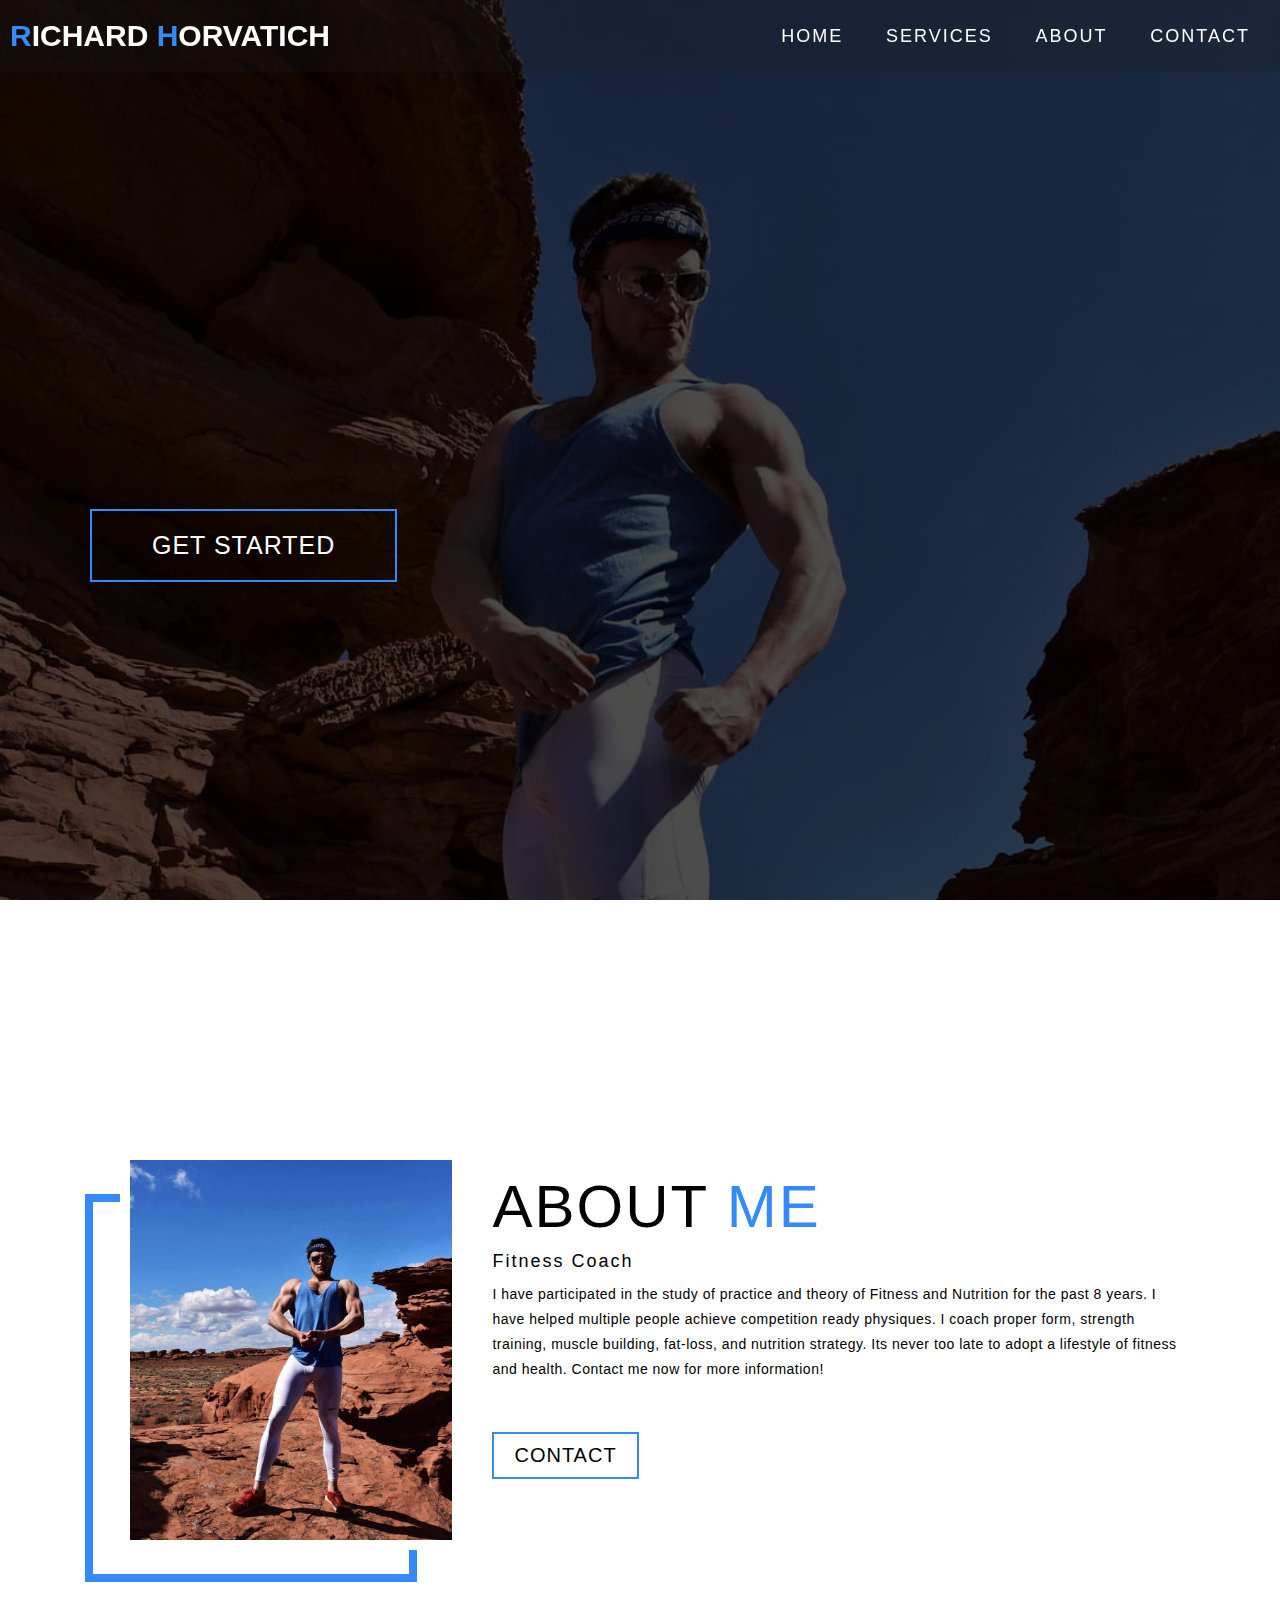
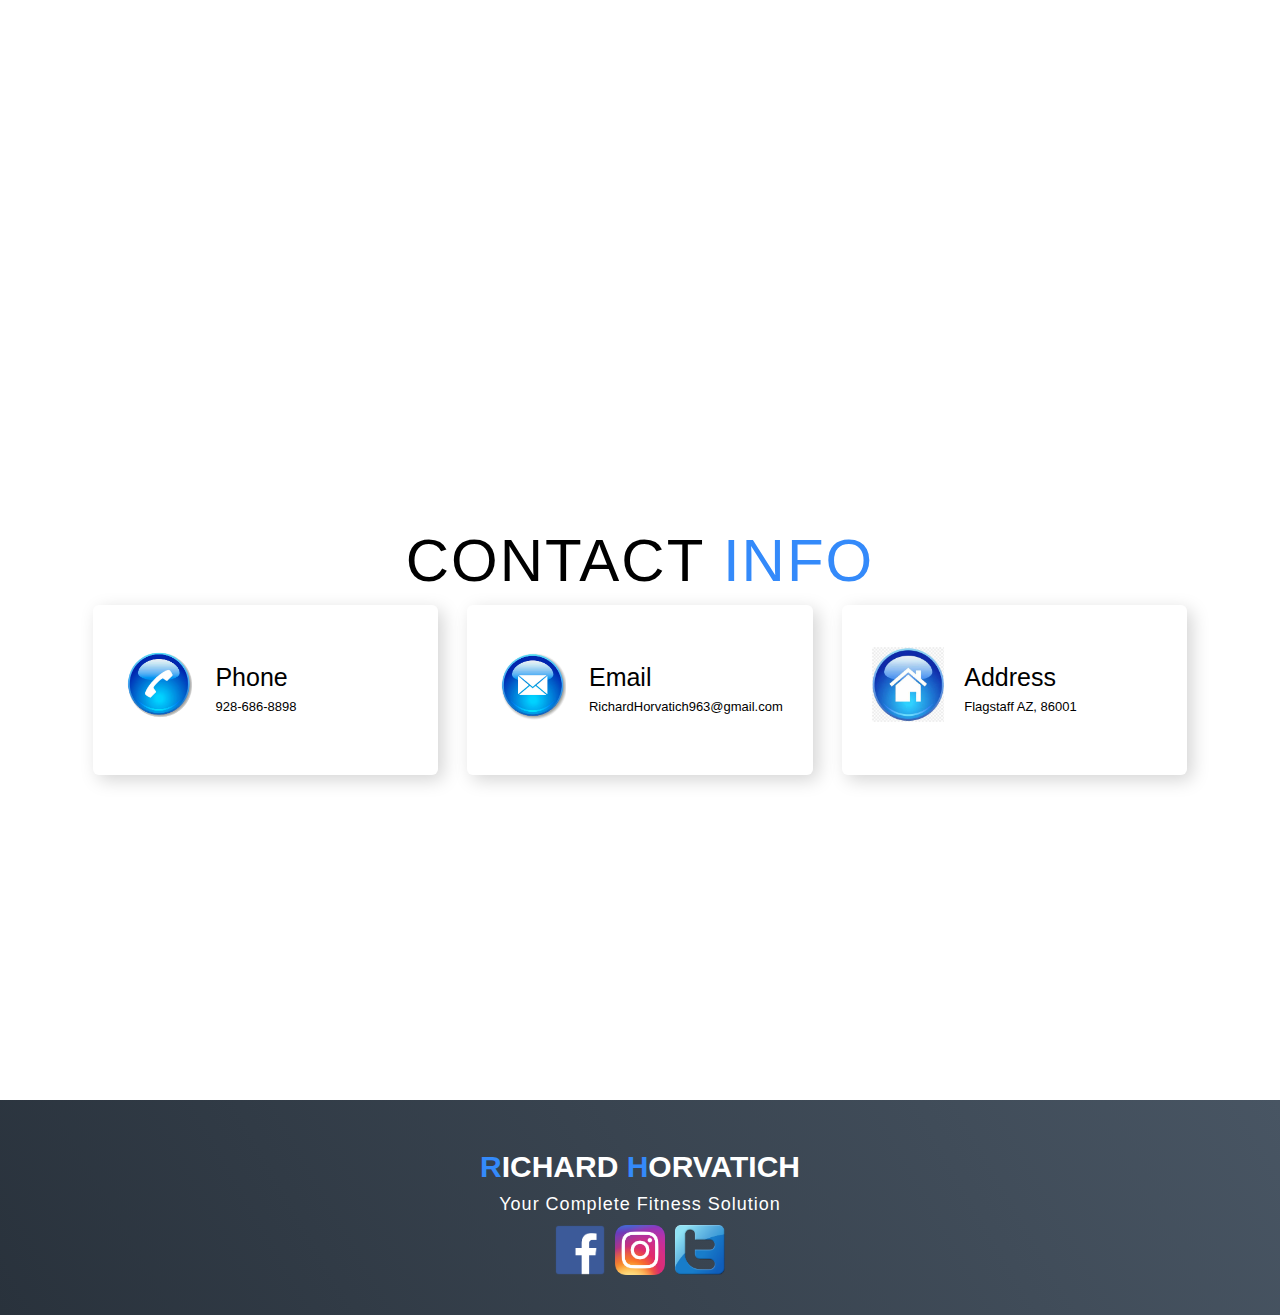
<file: index.html>
<!DOCTYPE html>
<html lang="en">

<head>
  <meta charset="UTF-8">
  <meta name="viewport" content="width=device-width, initial-scale=1.0">
  <meta name="Fitness Website">
  <link rel="stylesheet" href="index.css">
  <title>RH Fitness</title>
</head>

<body>
  <!-- Header -->
  <section id="header">
    <div class="header container">
      <div class="nav-bar">
        <div class="brand">
          <a href="#hero">
            <h1><span>R</span>ichard <span>H</span>orvatich</h1>
          </a>
        </div>
        <div class="nav-list">
          <div class="hamburger">
            <div class="bar"></div>
          </div>
          <ul>
            <li><a href="index.html" data-after="Home">Home</a></li>
            <li><a href="#services" data-after="Service">Services</a></li>
            <li><a href="#about" data-after="About">About</a></li>
            <li><a href="contact.html" data-after="Contact">Contact</a></li>
          </ul>
        </div>
      </div>
    </div>
  </section>
  <!-- End Header -->


  <!-- Hero Section  -->
  <section id="hero">
    <div class="hero container">
      <div>
        <h1>Training <span></span></h1>
        <h1>and Nutrition  <span></span></h1>
        <h1> <span></span></h1>
        <a href="contact.html" type="button" class="cta">Get Started</a>
      </div>
    </div>
  </section>
  <!-- End Hero Section  -->


  <!-- About Section -->
  <section id="about">
    <div class="about container">
      <div class="col-left">
        <div class="about-img">
          <img src="images\desert2.jpg" >
        </div>
      </div>
      <div class="col-right">
        <h1 class="section-title">About <span>me</span></h1>
        <h2>Fitness Coach</h2>
        <p>I have participated in the study of practice and theory of Fitness and Nutrition for the
          past 8 years. I have helped multiple people achieve competition ready physiques. I coach proper
          form, strength training, muscle building, fat-loss, and nutrition strategy. Its never too late to 
          adopt a lifestyle of fitness and health. Contact me now for more information!
        </p>
        <a href="contact.html" class="cta">Contact</a>
      </div>
    </div>
  </section>
  <!-- End About Section -->

  <!-- Contact Section -->
  <section id="contact">
    <div class="contact container">
      <div>
        <h1 class="section-title">Contact <span>info</span></h1>
      </div>
      <div class="contact-items">
        <div class="contact-item">
          <div class="icon"><img src="images\R.png"  /></div>
          <div class="contact-info">
            <h1>Phone</h1>
            <h2>928-686-8898</h2>
            <h2></h2>
          </div>
        </div>
        <div class="contact-item">
          <div class="icon"><img src="images\email.jpg"  /></div>
          <div class="contact-info">
            <h1>Email</h1>
            <h2>RichardHorvatich963@gmail.com</h2>
            <h2></h2>
          </div>
        </div>
        <div class="contact-item">
          <div class="icon"><img src="images\house.jpg" /></div>
          <div class="contact-info">
            <h1>Address</h1>
            <h2>Flagstaff AZ, 86001</h2>
          </div>
        </div>
      </div>
    </div>
  </section>
  <!-- End Contact Section -->

  <!-- Footer -->
  <section id="footer">
    <div class="footer container">
      <div class="brand">
        <h1><span>R</span>ichard <span>H</span>orvatich</h1>
      </div>
      <h2>Your Complete Fitness Solution</h2>
      <div class="social-icon">
        <div class="social-item">
          <a href="https://www.facebook.com/richard.horvatich.7/"><img src="images\fb.png" alt="" /></a>
        </div>
        <div class="social-item">
          <a href="https://www.instagram.com/richhorvatich/"><img src="images\ig.png" alt="" /></a>
        </div>
        <div class="social-item">
          <a href="https://twitter.com/RHorvatich"><img src="images\twitter icon.png" alt="" /></a>
        </div>
      </div>
      
    </div>
  </section>
  <!-- End Footer -->
  <script src="./app.js"></script>
</body>

</html>
</file>
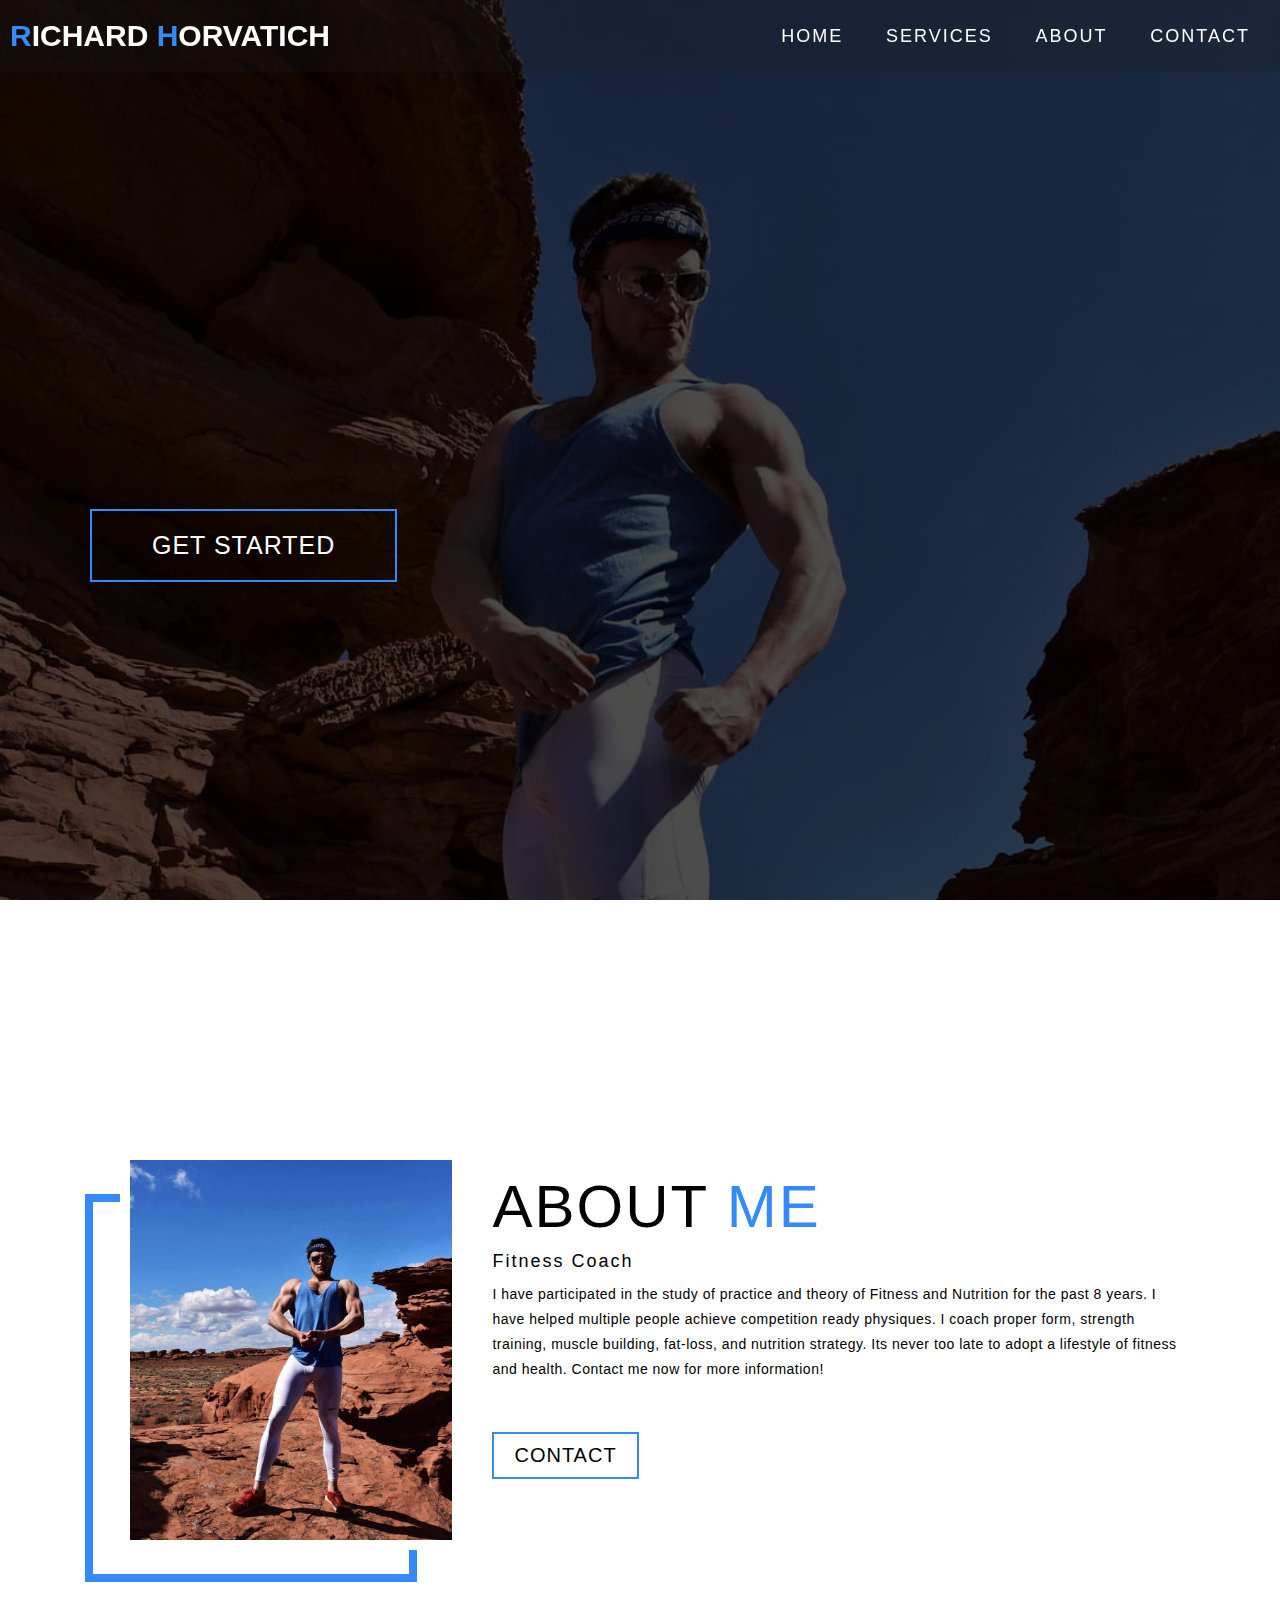
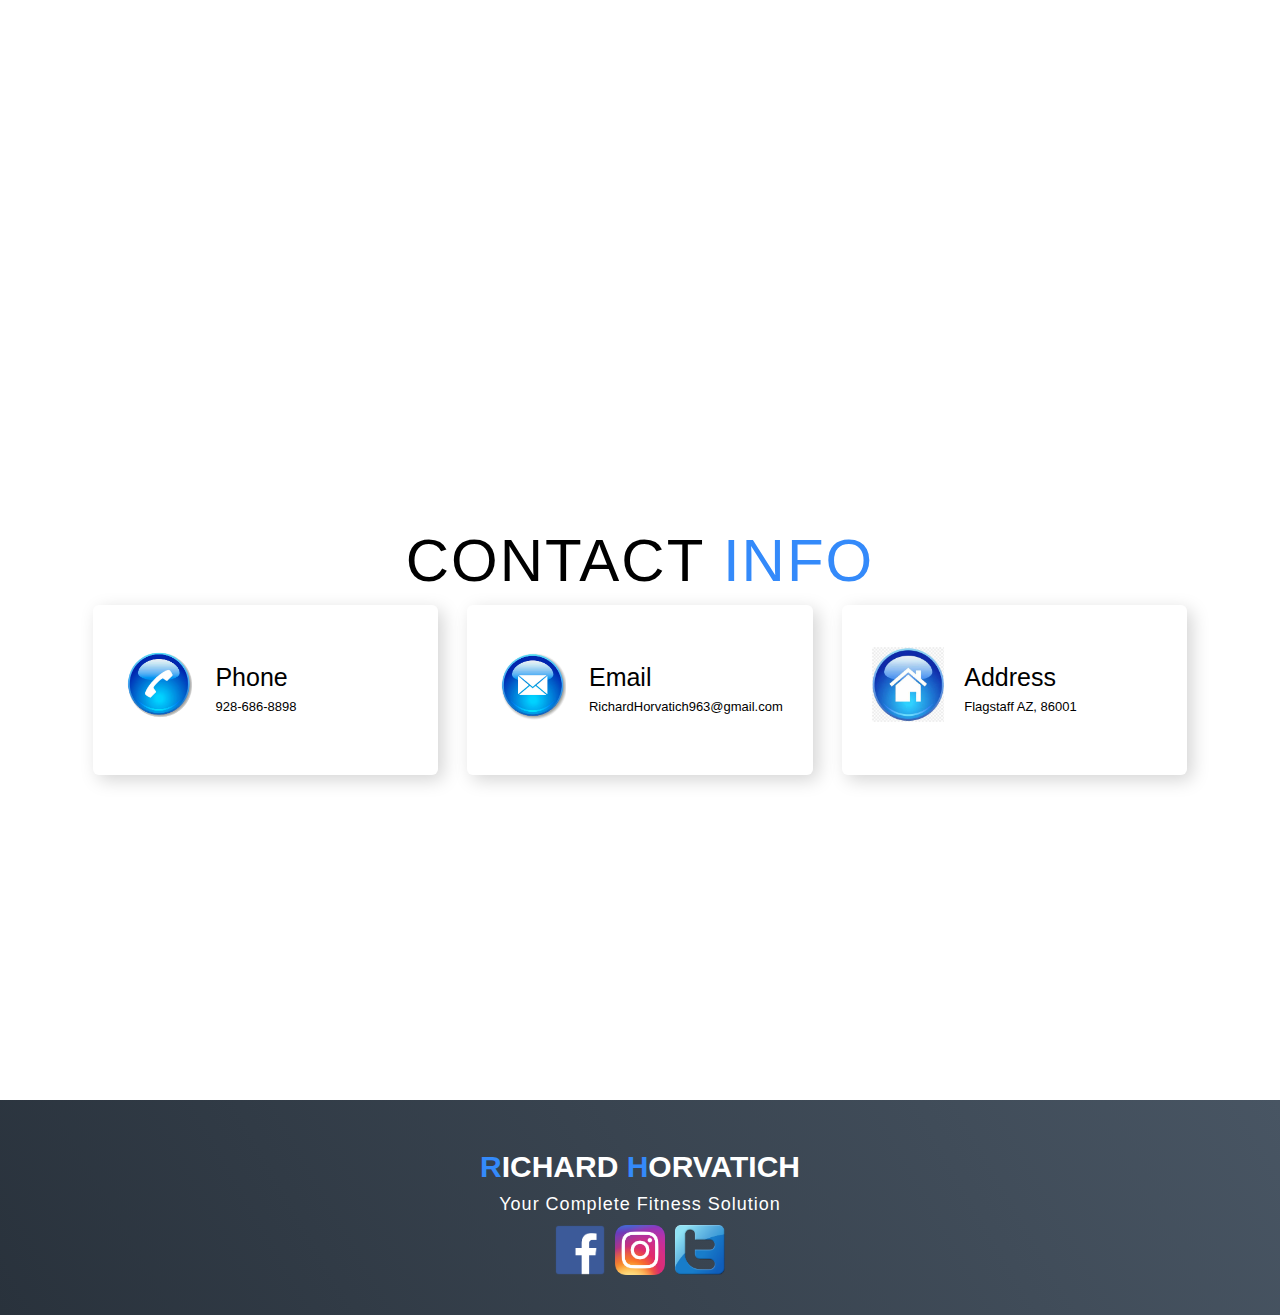
<file: html site.html>
<!DOCTYPE html>
<html lang="en">

<head>
  <meta charset="UTF-8">
  <meta name="viewport" content="width=device-width, initial-scale=1.0">
  <link rel="stylesheet" href="index.css">
  <title>My Website</title>
</head>

<body>
  <!-- Header -->
  <section id="header">
    <div class="header container">
      <div class="nav-bar">
        <div class="brand">
          <a href="#hero">
            <h1><span>R</span>ichard <span>H</span>orvatich</h1>
          </a>
        </div>
        <div class="nav-list">
          <div class="hamburger">
            <div class="bar"></div>
          </div>
          <ul>
            <li><a href="html site.html" data-after="Home">Home</a></li>
            <li><a href="#services" data-after="Service">Services</a></li>
            <li><a href="#about" data-after="About">About</a></li>
            <li><a href="contact.html" data-after="Contact">Contact</a></li>
          </ul>
        </div>
      </div>
    </div>
  </section>
  <!-- End Header -->


  <!-- Hero Section  -->
  <section id="hero">
    <div class="hero container">
      <div>
        <h1>Training <span></span></h1>
        <h1>and Nutrition  <span></span></h1>
        <h1> <span></span></h1>
        <a href="contact.html" type="button" class="cta">Get Started</a>
      </div>
    </div>
  </section>
  <!-- End Hero Section  -->


  <!-- About Section -->
  <section id="about">
    <div class="about container">
      <div class="col-left">
        <div class="about-img">
          <img src="images\desert2.jpg" alt="img">
        </div>
      </div>
      <div class="col-right">
        <h1 class="section-title">About <span>me</span></h1>
        <h2>Fitness Coach</h2>
        <p>I have participated in the study of practice and theory of Fitness and Nutrition for the
          past 8 years. I have helped multiple people achieve competition ready physiques. I coach proper
          form, strength training, muscle building, fat-loss, and nutrition strategy. Its never too late to 
          adopt a lifestyle of fitness and health. Contact me now for more information!
        </p>
        <a href="contact.html" class="cta">Contact</a>
      </div>
    </div>
  </section>
  <!-- End About Section -->

  <!-- Contact Section -->
  <section id="contact">
    <div class="contact container">
      <div>
        <h1 class="section-title">Contact <span>info</span></h1>
      </div>
      <div class="contact-items">
        <div class="contact-item">
          <div class="icon"><img src="images\R.png" /></div>
          <div class="contact-info">
            <h1>Phone</h1>
            <h2>928-686-8898</h2>
            <h2></h2>
          </div>
        </div>
        <div class="contact-item">
          <div class="icon"><img src="images\email.jpg" /></div>
          <div class="contact-info">
            <h1>Email</h1>
            <h2>RichardHorvatich963@gmail.com</h2>
            <h2></h2>
          </div>
        </div>
        <div class="contact-item">
          <div class="icon"><img src="images\house.jpg" /></div>
          <div class="contact-info">
            <h1>Address</h1>
            <h2>Flagstaff AZ, 86001</h2>
          </div>
        </div>
      </div>
    </div>
  </section>
  <!-- End Contact Section -->

  <!-- Footer -->
  <section id="footer">
    <div class="footer container">
      <div class="brand">
        <h1><span>R</span>ichard <span>H</span>orvatich</h1>
      </div>
      <h2>Your Complete Fitness Solution</h2>
      <div class="social-icon">
        <div class="social-item">
          <a href="https://www.facebook.com/richard.horvatich.7/"><img src="images\fb.png" /></a>
        </div>
        <div class="social-item">
          <a href="https://www.instagram.com/richhorvatich/"><img src="images\ig.png" /></a>
        </div>
        <div class="social-item">
          <a href="https://twitter.com/RHorvatich"><img src="images\twitter icon.png" /></a>
        </div>
      </div>
      
    </div>
  </section>
  <!-- End Footer -->
  <script src="./app.js"></script>
</body>

</html>
</file>
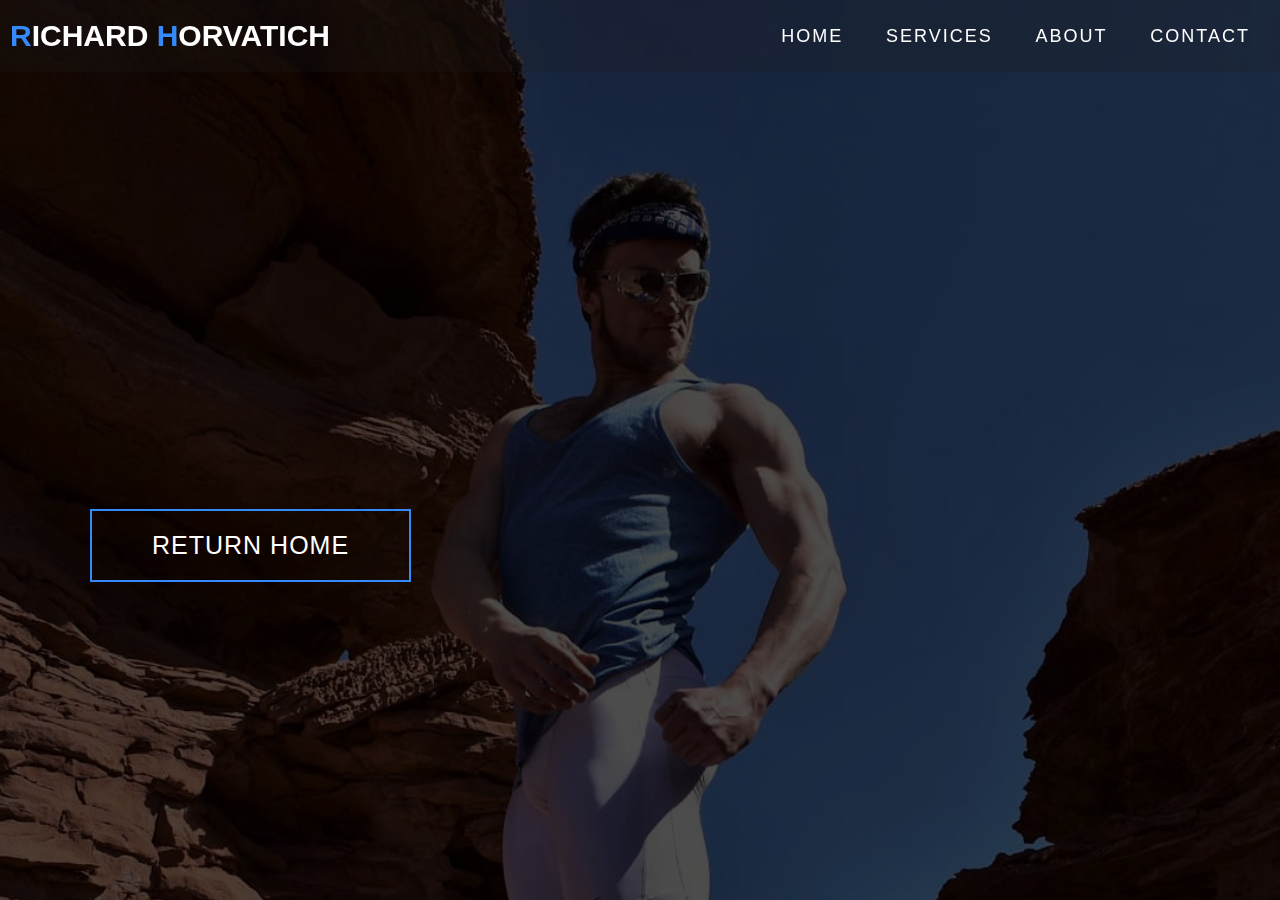
<file: thankyou.html>
<!DOCTYPE html>
<html lang="en">

<head>
  <meta charset="UTF-8">
  <meta name="viewport" content="width=device-width, initial-scale=1.0">
  <link rel="stylesheet" href="index.css">
  <title>My Website</title>
</head>

<body>
  <!-- Header -->
  <section id="header">
    <div class="header container">
      <div class="nav-bar">
        <div class="brand">
          <a href="#hero">
            <h1><span>R</span>ichard <span>H</span>orvatich</h1>
          </a>
        </div>
        <div class="nav-list">
          <div class="hamburger">
            <div class="bar"></div>
          </div>
          <ul>
            <li><a href="index.html" data-after="Home">Home</a></li>
            <li><a href="#services" data-after="Service">Services</a></li>
            <li><a href="#about" data-after="About">About</a></li>
            <li><a href="contact.html" data-after="Contact">Contact</a></li>
          </ul>
        </div>
      </div>
    </div>
  </section>
  <!-- End Header -->


  <!-- Hero Section  -->
  <section id="hero">
    <div class="hero container">
      <div>
        <h1>Form  <span></span></h1>
        <h1>Sent  <span></span></h1>
        <h1> <span></span></h1>
        <a href="index.html" type="button" class="cta">Return Home</a>
      </div>
    </div>
  </section>
  <!-- End Hero Section  -->

  </body>
  </html>
</file>
<file: index.css>
* {
	padding: 0;
	margin: 0;
	box-sizing: border-box;
}
html {
	font-size: 10px;
	font-family: 'Montserrat', sans-serif;
	scroll-behavior: smooth;
}


a {
	text-decoration: none;
}
.container {
	min-height: 100vh;
	width: 100%;
	display: flex;
	align-items: center;
	justify-content: center;
}
img {
	height: 100%;
	width: 100%;
	object-fit: cover;
}
p {
	color: black;
	font-size: 1.4rem;
	margin-top: 5px;
	line-height: 2.5rem;
	font-weight: 300;
	letter-spacing: 0.05rem;
}
.section-title {
	font-size: 4rem;
	font-weight: 300;
	color: black;
	margin-bottom: 10px;
	text-transform: uppercase;
	letter-spacing: 0.2rem;
	text-align: center;
}
.section-title span {
	color: rgb(52, 138, 250);
}

.cta {
	display: inline-block;
	padding: 10px 30px;
	color: white;
	background-color: transparent;
	border: 2px solid rgb(52, 138, 250);
	font-size: 2rem;
	text-transform: uppercase;
	letter-spacing: 0.1rem;
	margin-top: 30px;
	transition: 0.3s ease;
	transition-property: background-color, color;
}
.cta:hover {
	color: white;
	background-color: rgb(52, 138, 250)
}
.brand h1 {
	font-size: 3rem;
	text-transform: uppercase;
	color: white;
}
.brand h1 span {
	color: rgb(52, 138, 250);
}

/* Header section */
#header {
	position: fixed;
	z-index: 1000;
	left: 0;
	top: 0;
	width: 100vw;
	height: auto;
}
#header .header {
	min-height: 8vh;
	background-color: rgba(31, 30, 30, 0.24);
	transition: 0.3s ease background-color;
}
#header .nav-bar {
	display: flex;
	align-items: center;
	justify-content: space-between;
	width: 100%;
	height: 100%;
	max-width: 1300px;
	padding: 0 10px;
}
#header .nav-list ul {
	list-style: none;
	position: absolute;
	background-color: rgb(31, 30, 30);
	width: 100vw;
	height: 100vh;
	left: 100%;
	top: 0;
	display: flex;
	flex-direction: column;
	justify-content: center;
	align-items: center;
	z-index: 1;
	overflow-x: hidden;
	transition: 0.5s ease left;
}
#header .nav-list ul.active {
	left: 0%;
}
#header .nav-list ul a {
	font-size: 2.5rem;
	font-weight: 500;
	letter-spacing: 0.2rem;
	text-decoration: none;
	color: white;
	text-transform: uppercase;
	padding: 20px;
	display: block;
}
#header .nav-list ul a::after {
	content: attr(data-after);
	position: absolute;
	top: 50%;
	left: 50%;
	transform: translate(-50%, -50%) scale(0);
	color: rgba(240, 248, 255, 0.021);
	font-size: 13rem;
	letter-spacing: 50px;
	z-index: -1;
	transition: 0.3s ease letter-spacing;
}
#header .nav-list ul li:hover a::after {
	transform: translate(-50%, -50%) scale(1);
	letter-spacing: initial;
}
#header .nav-list ul li:hover a {
	color: rgb(52, 138, 250);
}
#header .hamburger {
	height: 60px;
	width: 60px;
	display: inline-block;
	border: 3px solid white;
	border-radius: 50%;
	position: relative;
	display: flex;
	align-items: center;
	justify-content: center;
	z-index: 100;
	cursor: pointer;
	transform: scale(0.8);
	margin-right: 20px;
}
#header .hamburger:after {
	position: absolute;
	content: '';
	height: 100%;
	width: 100%;
	border-radius: 50%;
	border: 3px solid white;
	animation: hamburger_puls 1s ease infinite;
}
#header .hamburger .bar {
	height: 2px;
	width: 30px;
	position: relative;
	background-color: white;
	z-index: -1;
}
#header .hamburger .bar::after,
#header .hamburger .bar::before {
	content: '';
	position: absolute;
	height: 100%;
	width: 100%;
	left: 0;
	background-color: white;
	transition: 0.3s ease;
	transition-property: top, bottom;
}
#header .hamburger .bar::after {
	top: 8px;
}
#header .hamburger .bar::before {
	bottom: 8px;
}
#header .hamburger.active .bar::before {
	bottom: 0;
}
#header .hamburger.active .bar::after {
	top: 0;
}
/* End Header section */

/* Hero Section */
#hero {
	background-image: url(images/desertpose.jpg);
	background-size: cover;
	background-position: top center;
	position: relative;
	z-index: 1;
}
#hero::after {
	content: '';
	position: absolute;
	left: 0;
	top: 0;
	height: 100%;
	width: 100%;
	background-color: black;
	opacity: 0.7;
	z-index: -1;
}
#hero .hero {
	max-width: 1200px;
	margin: 0 auto;
	padding: 0 50px;
	justify-content: flex-start;
}
#hero h1 {
	display: block;
	width: fit-content;
	font-size: 4rem;
	position: relative;
	color: transparent;
	animation: text_reveal 0.4s ease forwards;
	animation-delay: 1s;
}
#hero h1:nth-child(1) {
	animation-delay: 1s;
}
#hero h1:nth-child(2) {
	animation-delay: 2s;
}
#hero h1:nth-child(3) {
	animation: text_reveal_name 0.5s ease forwards;
	animation-delay: 3s;
}
#hero h1 span {
	position: absolute;
	top: 0;
	left: 0;
	height: 100%;
	width: 0;
	background-color: rgb(52, 138, 250);
	animation: text_reveal_box 1s ease;
	animation-delay: 0.5s;
}
#hero h1:nth-child(1) span {
	animation-delay: 0.5s;
}
#hero h1:nth-child(2) span {
	animation-delay: 1.5s;
}
#hero h1:nth-child(3) span {
	animation-delay: 2.5s;
}

/* End Hero Section */



/* About Section */
#about .about {
	flex-direction: column-reverse;
	text-align: center;
	max-width: 1200px;
	margin: 0 auto;
	padding: 100px 20px;
}
#about .col-left {
	width: 250px;
	height: 360px;
}
#about .col-right {
	width: 100%;
}
#about .col-right h2 {
	font-size: 1.8rem;
	font-weight: 500;
	letter-spacing: 0.2rem;
	margin-bottom: 10px;
}
#about .col-right p {
	margin-bottom: 20px;
}
#about .col-right .cta {
	color: black;
	margin-bottom: 50px;
	padding: 10px 20px;
	font-size: 2rem;
}
#about .col-left .about-img {
	height: 100%;
	width: 100%;
	position: relative;
	border: 10px solid white;
}
#about .col-left .about-img::after {
	content: '';
	position: absolute;
	left: -33px;
	top: 19px;
	height: 98%;
	width: 98%;
	border: 7px solid rgb(52, 138, 250);
	z-index: -1;
}
/* End About Section */

/* contact Section */
#contact .contact {
	flex-direction: column;
	max-width: 1200px;
	margin: 0 auto;
	width: 90%;
}
#contact .contact-items {
	/* max-width: 400px; */
	width: 100%;
}
#contact .contact-item {
	width: 80%;
	padding: 20px;
	text-align: center;
	border-radius: 6px;
	padding: 30px;
	margin: 30px;
	display: flex;
	justify-content: center;
	align-items: center;
	flex-direction: column;
	box-shadow: 5px 5px 18px 0 #0000002c;
	transition: 0.3s ease box-shadow;
}
#contact .contact-item:hover {
	box-shadow: 5px 5px 5px 0 #0000002c;
}
#contact .icon {
	width: 70px;
	margin: 0 auto;
	margin-bottom: 10px;
}
#contact .contact-info h1 {
	font-size: 2.5rem;
	font-weight: 500;
	margin-bottom: 5px;
}
#contact .contact-info h2 {
	font-size: 1.3rem;
	line-height: 2rem;
	font-weight: 500;
}
/*End contact Section */

/* Footer */
#footer {
	background-image: linear-gradient(60deg, #29323c 0%, #485563 100%);
}
#footer .footer {
	min-height: 200px;
	flex-direction: column;
	padding-top: 50px;
	padding-bottom: 10px;
}
#footer h2 {
	color: white;
	font-weight: 500;
	font-size: 1.8rem;
	letter-spacing: 0.1rem;
	margin-top: 10px;
	margin-bottom: 10px;
}
#footer .social-icon {
	display: flex;
	margin-bottom: 30px;
}
#footer .social-item {
	height: 50px;
	width: 50px;
	margin: 0 5px;
}
#footer .social-item img {
	transition: 0.3s ease filter;
}
#footer .social-item:hover img {
	width: 52px; 
	height: 52px; 
}
#footer p {
	color: white;
	font-size: 1.3rem;
}
/* End Footer */

/* Keyframes */
@keyframes hamburger_puls {
	0% {
		opacity: 1;
		transform: scale(1);
	}
	100% {
		opacity: 0;
		transform: scale(1.4);
	}
}
@keyframes text_reveal_box {
	50% {
		width: 100%;
		left: 0;
	}
	100% {
		width: 0;
		left: 100%;
	}
}
@keyframes text_reveal {
	100% {
		color: white;
	}
}
@keyframes text_reveal_name {
	100% {
		color: rgb(52, 138, 250);
		font-weight: 500;
	}
}
/* End Keyframes */

/* Media Query For Tablet */
@media only screen and (min-width: 768px) {
	.cta {
		font-size: 2.5rem;
		padding: 20px 60px;
	}
	h1.section-title {
		font-size: 6rem;
	}

	/* Hero */
	#hero h1 {
		font-size: 7rem;
	}
	/* End Hero */

	/* Services Section */
	#services .service-bottom .service-item {
		flex-basis: 45%;
		margin: 2.5%;
	}
	/* End Services Section */

	

	/* About */
	#about .about {
		flex-direction: row;
	}
	#about .col-left {
		width: 600px;
		height: 400px;
		padding-left: 60px;
	}
	#about .about .col-left .about-img::after {
		left: -45px;
		top: 34px;
		height: 98%;
		width: 98%;
		border: 8px solid rgb(52, 138, 250);
	}
	#about .col-right {
		text-align: left;
		padding: 30px;
	}
	#about .col-right h1 {
		text-align: left;
	}
	/* End About */

	/* contact  */
	#contact .contact {
		flex-direction: column;
		padding: 100px 0;
		align-items: center;
		justify-content: center;
		min-width: 20vh;
	}
	#contact .contact-items {
		width: 100%;
		display: flex;
		flex-direction: row;
		justify-content: space-evenly;
		margin: 0;
	}
	#contact .contact-item {
		width: 30%;
		margin: 0;
		flex-direction: row;
	}
	#contact .contact-item .icon {
		height: 100px;
		width: 100px;
	}
	#contact .contact-item .icon img {
		object-fit: contain;
	}
	#contact .contact-item .contact-info {
		width: 100%;
		text-align: left;
		padding-left: 20px;
	}
	/* End contact  */
}
/* End Media Query For Tablet */

/* Media Query For Desktop */
@media only screen and (min-width: 1200px) {
	/* header */
	#header .hamburger {
		display: none;
	}
	#header .nav-list ul {
		position: initial;
		display: block;
		height: auto;
		width: fit-content;
		background-color: transparent;
	}
	#header .nav-list ul li {
		display: inline-block;
	}
	#header .nav-list ul li a {
		font-size: 1.8rem;
	}
	#header .nav-list ul a:after {
		display: none;
	}
	/* End header */

	#services .service-bottom .service-item {
		flex-basis: 22%;
		margin: 1.5%;
	}
}
/* End  Media Query For Desktop */
</file>
